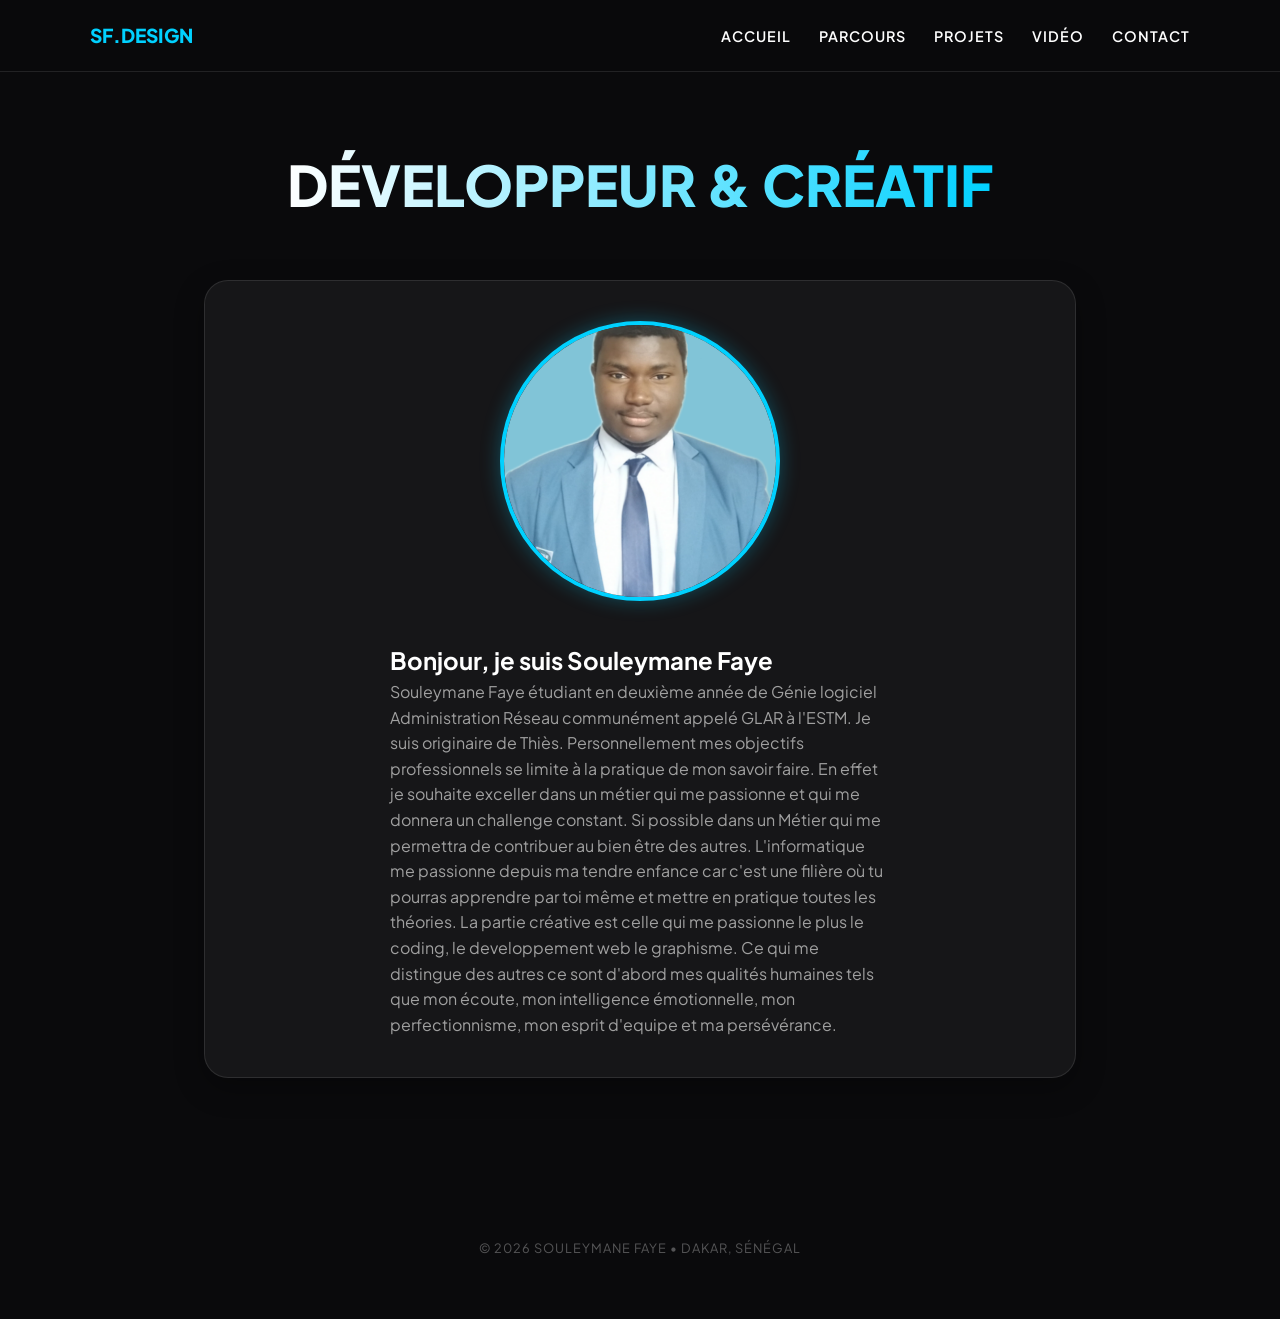
<file: index.html>
<!DOCTYPE html>
<html lang="fr">

<head>
    <meta charset="UTF-8">
    <title>Souleymane Faye | Portfolio</title>
    <link rel="icon" type="image/png" href="images/Logos.ico">
    <link rel="stylesheet" href="style.css">
</head>

<body>
    <nav class="navbar">
        <div class="nav-container">
            <div style="font-weight:800; color:var(--primary); font-size: 1.2rem;">SF.DESIGN</div>
            <div class="nav-links">
                <a href="index.html">Accueil</a>
                <a href="about.html">Parcours</a>
                <a href="projects.html">Projets</a>
                <a href="video.html">Vidéo</a>
                <a href="contact.html">Contact</a>
            </div>
        </div>
    </nav>
    <main>
        <h1>DÉVELOPPEUR & CRÉATIF</h1>
        <section>
            <div class="hero-content">
                <img src="./images/photos.png" alt="Souleymane Faye" class="profile-img">
                <div style="max-width: 500px;">
                    <h2 style="text-align: left;">Bonjour, je suis Souleymane Faye</h2>
                    <p style="text-align: left; color: var(--text-dim);">
                        Souleymane Faye étudiant en deuxième année de Génie logiciel Administration Réseau communément
                        appelé GLAR à l'ESTM. Je
                        suis originaire de Thiès. Personnellement mes objectifs professionnels se limite à la pratique
                        de mon savoir faire. En
                        effet je souhaite exceller dans un métier qui me passionne et qui me donnera un challenge
                        constant. Si possible dans un
                        Métier qui me permettra de contribuer au bien être des autres. L'informatique me passionne
                        depuis ma tendre enfance car
                        c'est une filière où tu pourras apprendre par toi même et mettre en pratique toutes les
                        théories. La partie créative est
                        celle qui me passionne le plus le coding, le developpement web le graphisme. Ce qui me distingue
                        des autres ce sont
                        d'abord mes qualités humaines tels que mon écoute, mon intelligence émotionnelle, mon
                        perfectionnisme, mon esprit
                        d'equipe et ma persévérance.
                    </p>
                </div>
            </div>
        </section>
    </main>
    <footer>© 2026 SOULEYMANE FAYE • DAKAR, SÉNÉGAL</footer>
</body>

</html>
</file>
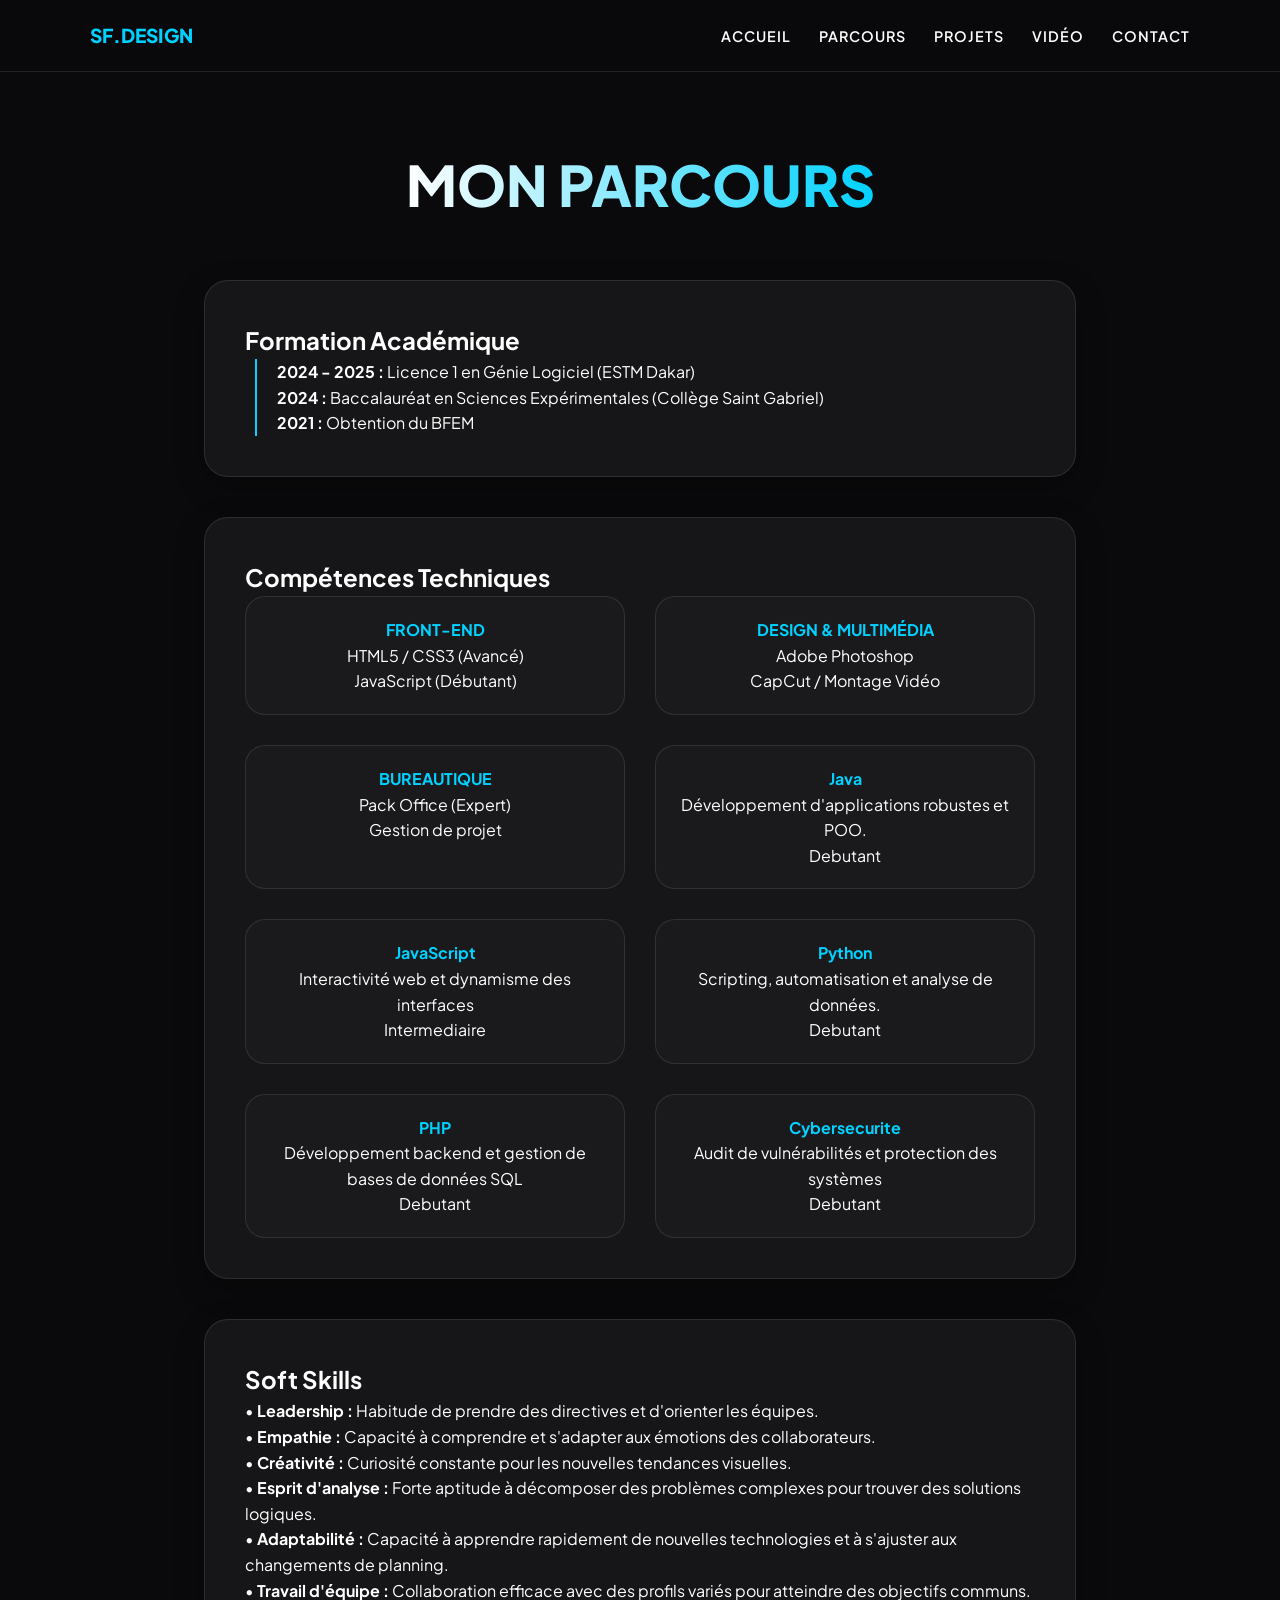
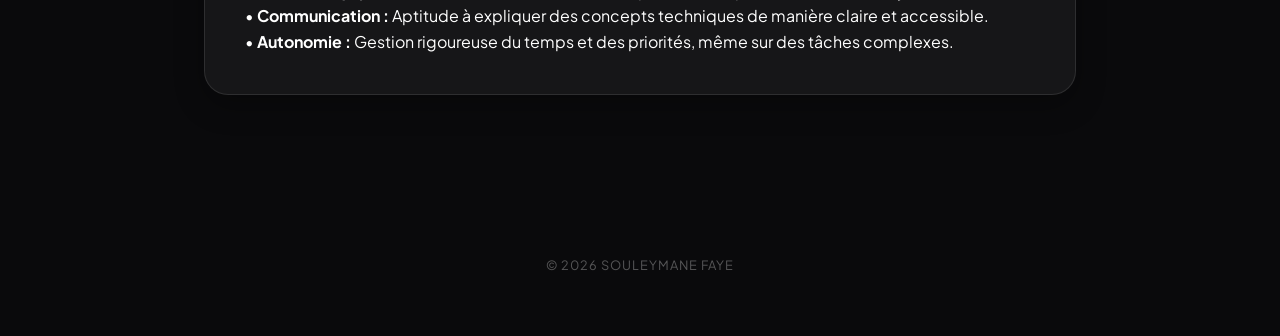
<file: about.html>
<!DOCTYPE html>
<html lang="fr">

<head>
    <meta charset="UTF-8">
    <title>Mon Parcours | Souleymane Faye</title>
    <link rel="icon" type="image/png" href="images/Logos.ico">
    <link rel="stylesheet" href="style.css">
</head>

<body>
    <nav class="navbar">
        <div class="nav-container">
            <div style="font-weight:800; color:var(--primary); font-size: 1.2rem;">SF.DESIGN</div>
            <div class="nav-links">
                <a href="index.html">Accueil</a>
                <a href="about.html">Parcours</a>
                <a href="projects.html">Projets</a>
                <a href="video.html">Vidéo</a>
                <a href="contact.html">Contact</a>
            </div>
        </div>
    </nav>

    <main>
        <h1>MON PARCOURS</h1>

        <section>
            <h2>Formation Académique</h2>
            <div style="border-left: 2px solid var(--primary); padding-left: 20px; margin-left: 10px;">
                <p><strong>2024 - 2025 :</strong> Licence 1 en Génie Logiciel (ESTM Dakar)</p>
                <p><strong>2024 :</strong> Baccalauréat en Sciences Expérimentales (Collège Saint Gabriel)</p>
                <p><strong>2021 :</strong> Obtention du BFEM</p>
            </div>
        </section>

        <section>
            <h2>Compétences Techniques</h2>
            <div class="grid">
                <div class="card" style="padding: 20px; text-align: center;">
                    <h3 style="font-size: 1rem; color: var(--primary);">FRONT-END</h3>
                    <p>HTML5 / CSS3 (Avancé)<br>JavaScript (Débutant)</p>
                </div>
                <div class="card" style="padding: 20px; text-align: center;">
                    <h3 style="font-size: 1rem; color: var(--primary);">DESIGN & MULTIMÉDIA</h3>
                    <p>Adobe Photoshop<br>CapCut / Montage Vidéo</p>
                </div>
                <div class="card" style="padding: 20px; text-align: center;">
                    <h3 style="font-size: 1rem; color: var(--primary);">BUREAUTIQUE</h3>
                    <p>Pack Office (Expert)<br>Gestion de projet</p>
                </div>
                <div class="card" style="padding: 20px; text-align: center;">
                    <h3 style="font-size: 1rem; color: var(--primary);">Java</h3>
                    <p>Développement d'applications robustes et POO.<br>Debutant</p>
                </div>
                <div class="card" style="padding: 20px; text-align: center;">
                    <h3 style="font-size: 1rem; color: var(--primary);">JavaScript</h3>
                    <p>Interactivité web et dynamisme des interfaces<br>Intermediaire</p>
                </div>
                <div class="card" style="padding: 20px; text-align: center;">
                    <h3 style="font-size: 1rem; color: var(--primary);">Python</h3>
                    <p>Scripting, automatisation et analyse de données.<br>Debutant</p>
                </div>
                <div class="card" style="padding: 20px; text-align: center;">
                    <h3 style="font-size: 1rem; color: var(--primary);">PHP</h3>
                    <p>Développement backend et gestion de bases de données SQL<br>Debutant</p>
                </div>
                <div class="card" style="padding: 20px; text-align: center;">
                    <h3 style="font-size: 1rem; color: var(--primary);">Cybersecurite</h3>
                    <p>Audit de vulnérabilités et protection des systèmes<br>Debutant</p>
                </div>

        </section>

        <section>
            <h2>Soft Skills</h2>
            <p>• <strong>Leadership :</strong> Habitude de prendre des directives et d'orienter les équipes.</p>
            <p>• <strong>Empathie :</strong> Capacité à comprendre et s'adapter aux émotions des collaborateurs.</p>
            <p>• <strong>Créativité :</strong> Curiosité constante pour les nouvelles tendances visuelles.</p>
            <p>• <strong>Esprit d'analyse :</strong> Forte aptitude à décomposer des problèmes complexes pour trouver
                des solutions
                logiques.</p>
            <p>• <strong>Adaptabilité :</strong> Capacité à apprendre rapidement de nouvelles technologies et à
                s'ajuster aux
                changements de planning.</p>
            <p>• <strong>Travail d'équipe :</strong> Collaboration efficace avec des profils variés pour atteindre des
                objectifs
                communs.</p>
            <p>• <strong>Communication :</strong> Aptitude à expliquer des concepts techniques de manière claire et
                accessible.</p>
            <p>• <strong>Autonomie :</strong> Gestion rigoureuse du temps et des priorités, même sur des tâches
                complexes.</p>
        </section>
    </main>

    <footer>© 2026 SOULEYMANE FAYE</footer>
</body>

</html>
</file>
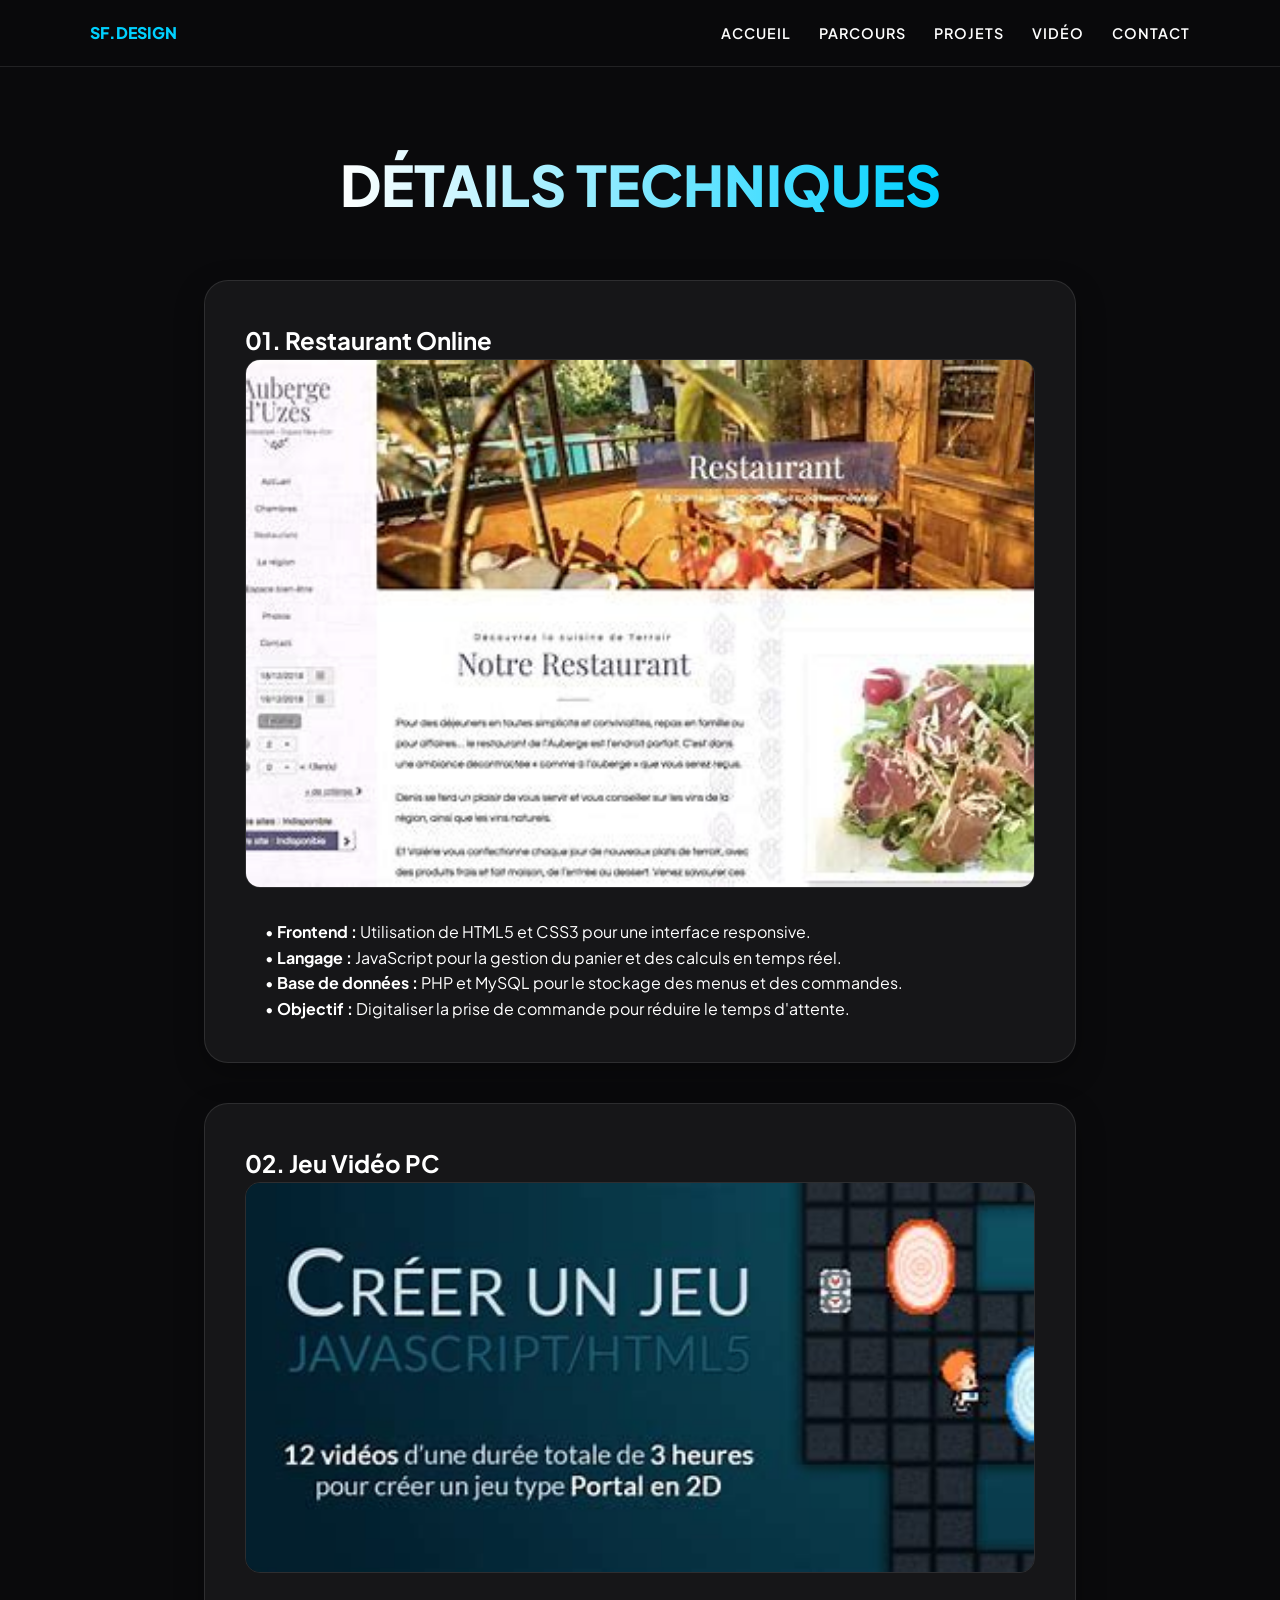
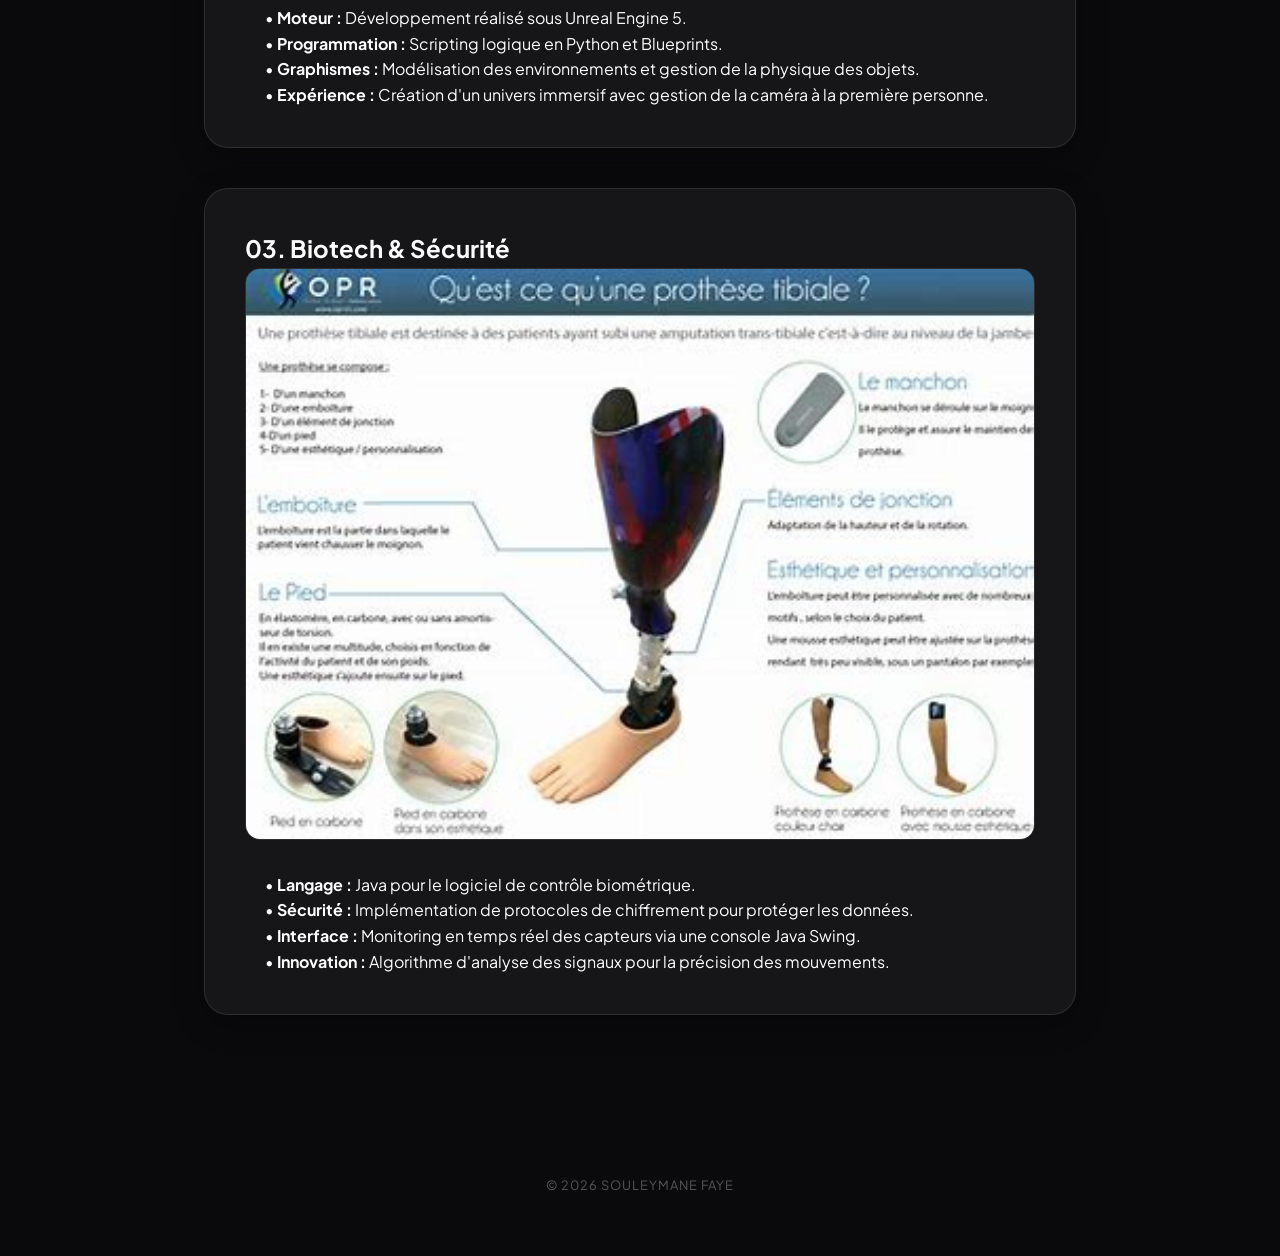
<file: grand.html>
<!DOCTYPE html>
<html lang="fr">

<head>
    <meta charset="UTF-8">
    <title>Détails Projets | SF.DESIGN</title>
    <link rel="icon" type="image/png" href="images/Logos.ico">
    <link rel="stylesheet" href="style.css">
</head>

<body>
    <nav class="navbar">
        <div class="nav-container">
            <div style="font-weight:800; color:var(--primary);">SF.DESIGN</div>
            <div class="nav-links">
                <a href="index.html">Accueil</a>
                <a href="about.html">Parcours</a>
                <a href="projects.html">Projets</a>
                <a href="video.html">Vidéo</a>
                <a href="contact.html">Contact</a>
            </div>
        </div>
    </nav>

    <main>
        <h1>DÉTAILS TECHNIQUES</h1>

        <section id="resto">
            <h2>01. Restaurant Online</h2>
            <img src="./images/resto exo.jpg" alt="Aperçu Restaurant"
                style="width: 100%; border-radius: 15px; margin-bottom: 25px; border: 1px solid var(--border);">

            <div style="padding-left: 20px;">
                <p>• <strong>Frontend :</strong> Utilisation de HTML5 et CSS3 pour une interface responsive.</p>
                <p>• <strong>Langage :</strong> JavaScript pour la gestion du panier et des calculs en temps réel.</p>
                <p>• <strong>Base de données :</strong> PHP et MySQL pour le stockage des menus et des commandes.</p>
                <p>• <strong>Objectif :</strong> Digitaliser la prise de commande pour réduire le temps d'attente.</p>
            </div>
        </section>

        <section id="jeu">
            <h2>02. Jeu Vidéo PC</h2>
            <img src="./images/jeu exe.jpg" alt="Aperçu Jeu"
                style="width: 100%; border-radius: 15px; margin-bottom: 25px; border: 1px solid var(--border);">

            <div style="padding-left: 20px;">
                <p>• <strong>Moteur :</strong> Développement réalisé sous Unreal Engine 5.</p>
                <p>• <strong>Programmation :</strong> Scripting logique en Python et Blueprints.</p>
                <p>• <strong>Graphismes :</strong> Modélisation des environnements et gestion de la physique des objets.
                </p>
                <p>• <strong>Expérience :</strong> Création d'un univers immersif avec gestion de la caméra à la
                    première personne.</p>
            </div>
        </section>

        <section id="pro">
            <h2>03. Biotech & Sécurité</h2>
            <img src="./images/pro exe.jpg" alt="Aperçu Sécurité"
                style="width: 100%; border-radius: 15px; margin-bottom: 25px; border: 1px solid var(--border);">

            <div style="padding-left: 20px;">
                <p>• <strong>Langage :</strong> Java pour le logiciel de contrôle biométrique.</p>
                <p>• <strong>Sécurité :</strong> Implémentation de protocoles de chiffrement pour protéger les données.
                </p>
                <p>• <strong>Interface :</strong> Monitoring en temps réel des capteurs via une console Java Swing.</p>
                <p>• <strong>Innovation :</strong> Algorithme d'analyse des signaux pour la précision des mouvements.
                </p>
            </div>
        </section>
    </main>

    <footer>© 2026 SOULEYMANE FAYE</footer>
</body>

</html>
</file>
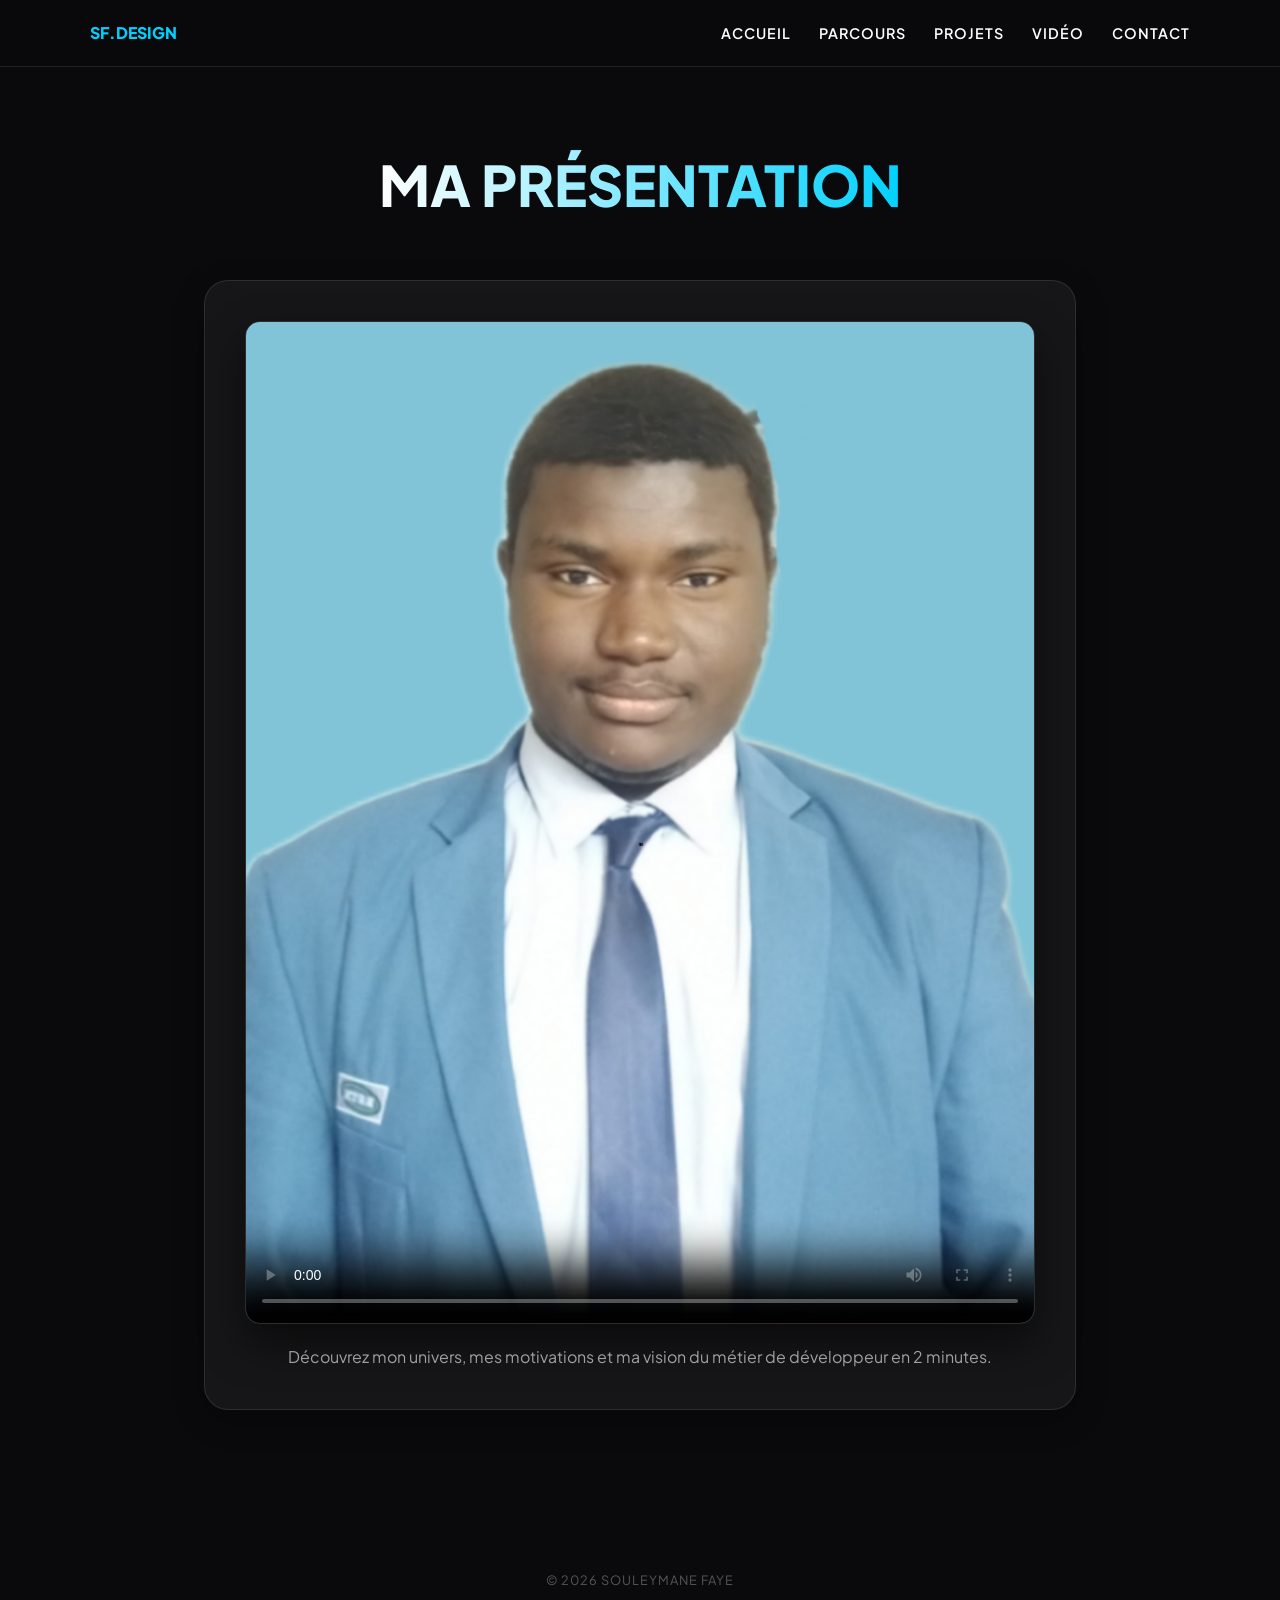
<file: video.html>
<!DOCTYPE html>
<html lang="fr">

<head>
    <meta charset="UTF-8">
    <title>Présentation Vidéo | SF</title>
    <link rel="icon" type="image/png" href="images/Logos.ico">
    <link rel="stylesheet" href="style.css">
</head>

<body>
    <nav class="navbar">
        <div class="nav-container">
            <div style="font-weight:800; color:var(--primary);">SF.DESIGN</div>
            <div class="nav-links">
                <a href="index.html">Accueil</a>
                <a href="about.html">Parcours</a>
                <a href="projects.html">Projets</a>
                <a href="video.html">Vidéo</a>
                <a href="contact.html">Contact</a>
            </div>
        </div>
    </nav>
    <main>
        <h1>MA PRÉSENTATION</h1>
        <section>
            <div class="video-wrapper">
                <video controls poster="./images/photos.png">
                    <source src="./videos/WhatsApp Vidéo 2025-03-21 à 02.57.13_a59173d0.mp4" type="video/mp4">
                    Votre navigateur ne supporte pas la vidéo.
                </video>
            </div>
            <p style="margin-top: 20px; text-align: center; color: var(--text-dim);">
                Découvrez mon univers, mes motivations et ma vision du métier de développeur en 2 minutes.
            </p>
        </section>
    </main>
    <footer>© 2026 SOULEYMANE FAYE</footer>
</body>

</html>
</file>
<file: style.css>
@import url('https://fonts.googleapis.com/css2?family=Plus+Jakarta+Sans:wght@300;400;600;800&display=swap');

:root {
    --primary: #00d1ff;
    --bg: #0a0a0c;
    --card: rgba(255, 255, 255, 0.05);
    --border: rgba(255, 255, 255, 0.1);
    --text: #ffffff;
    --text-dim: #a0a0a0;
}

* {
    margin: 0;
    padding: 0;
    box-sizing: border-box;
}

body {
    background: var(--bg);
    color: var(--text);
    font-family: 'Plus Jakarta Sans', sans-serif;
    line-height: 1.6;
}

/* NAVIGATION ULTRA-PROPRE */
.navbar {
    position: fixed;
    top: 0;
    width: 100%;
    background: rgba(10, 10, 12, 0.95);
    backdrop-filter: blur(15px);
    border-bottom: 1px solid var(--border);
    z-index: 1000;
    padding: 20px 0;
}

.nav-container {
    width: 90%;
    max-width: 1100px;
    margin: 0 auto;
    display: flex;
    justify-content: space-between;
    align-items: center;
}

.nav-links a {
    color: white;
    text-decoration: none;
    margin-left: 25px;
    font-weight: 600;
    transition: 0.3s;
    font-size: 0.9rem;
    text-transform: uppercase;
    letter-spacing: 1px;
}

.nav-links a:hover {
    color: var(--primary);
}

/* STRUCTURE & CENTRAGE */
main {
    padding: 140px 5% 60px;
    max-width: 1000px;
    margin: 0 auto;
    display: flex;
    flex-direction: column;
    align-items: center;
    /* Centre tout le contenu horizontalement */
}

h1 {
    font-size: clamp(2rem, 8vw, 3.5rem);
    text-align: center;
    margin-bottom: 50px;
    font-weight: 800;
    background: linear-gradient(to right, #fff, var(--primary));
    -webkit-background-clip: text;
    -webkit-text-fill-color: transparent;
}

section {
    background: var(--card);
    border: 1px solid var(--border);
    border-radius: 24px;
    padding: 40px;
    margin-bottom: 40px;
    width: 100%;
    /* S'adapte au main centré */
    box-shadow: 0 10px 30px rgba(0, 0, 0, 0.3);
}

/* PAGE ACCUEIL : PHOTO & TEXTE */
.hero-content {
    display: flex;
    gap: 40px;
    align-items: center;
    justify-content: center;
    flex-wrap: wrap;
    text-align: center;
}

.profile-img {
    width: 280px;
    height: 280px;
    border-radius: 50%;
    /* Cercle parfait */
    border: 4px solid var(--primary);
    object-fit: cover;
    box-shadow: 0 0 20px rgba(0, 209, 255, 0.3);
}

/* PAGE VIDEO : CENTRAGE TOTAL */
.video-wrapper {
    display: flex;
    justify-content: center;
    align-items: center;
    width: 100%;
}

video {
    width: 100%;
    max-width: 800px;
    border-radius: 15px;
    border: 1px solid var(--border);
    box-shadow: 0 20px 40px rgba(0, 0, 0, 0.5);
}

/* PAGE CONTACT : ICONES & FORMULAIRE */
.contact-container {
    display: grid;
    grid-template-columns: repeat(auto-fit, minmax(300px, 1fr));
    gap: 40px;
    width: 100%;
}

.contact-info {
    display: flex;
    flex-direction: column;
    gap: 20px;
}

.info-item {
    display: flex;
    align-items: center;
    gap: 15px;
}

.info-item img {
    width: 24px;
    height: 24px;
    filter: invert(1);
    /* Rend les icônes noires blanches */
}

.form-group {
    margin-bottom: 20px;
}

input,
textarea {
    width: 100%;
    padding: 15px;
    background: rgba(255, 255, 255, 0.03);
    border: 1px solid var(--border);
    border-radius: 12px;
    color: white;
    font-family: inherit;
}

button {
    background: var(--primary);
    color: #000;
    font-weight: 800;
    border: none;
    padding: 18px;
    border-radius: 12px;
    cursor: pointer;
    width: 100%;
    transition: 0.3s;
}

button:hover {
    transform: scale(1.02);
    background: #fff;
}

/* GRILLE PROJETS (projects.html) */
.grid {
    display: grid;
    grid-template-columns: repeat(auto-fit, minmax(300px, 1fr));
    gap: 30px;
    width: 100%;
}

.card {
    background: rgba(255, 255, 255, 0.02);
    border-radius: 20px;
    border: 1px solid var(--border);
    overflow: hidden;
    transition: 0.4s;
}

.card:hover {
    transform: translateY(-10px);
    border-color: var(--primary);
}

.card img {
    width: 100%;
    height: 220px;
    object-fit: cover;
}

.card-body {
    padding: 25px;
}

footer {
    text-align: center;
    padding: 60px;
    opacity: 0.3;
    font-size: 0.8rem;
    letter-spacing: 1px;
}
/* --- Styles des Formulaires (Version Finale Corrigée) --- */

.request-container {
    margin-top: 40px;
    padding: 30px;
}

.form-title {
    color: var(--primary);
    margin-bottom: 25px;
    font-size: 1.5rem;
}

.input-group {
    margin-bottom: 20px;
    display: flex;
    flex-direction: column;
}

.input-group label {
    margin-bottom: 10px;
    color: var(--primary);
    font-weight: 600;
}

/* Style des champs de saisie - Correction de visibilité du texte */
input[type="text"],
input[type="date"],
input[type="email"],
select,
textarea {
    padding: 12px 15px;
    background-color: #0f0f0f;
    border: 1px solid #2a2a2a;
    border-radius: 10px;
    color: #ffffff !important;
    /* Force l'écriture en blanc */
    font-family: inherit;
    font-size: 1rem;
    transition: all 0.3s ease;
}

input:focus,
select:focus,
textarea:focus {
    outline: none;
    border-color: var(--primary);
    background-color: #1a1a1a;
    /* Légère éclaircie au clic */
}

/* Bouton Envoyer du formulaire contact */
.submit-button {
    background-color: var(--primary);
    color: #000;
    padding: 15px;
    border: none;
    border-radius: 10px;
    font-weight: 800;
    cursor: pointer;
    text-transform: uppercase;
    letter-spacing: 1px;
}

/* --- Correction de la Barre de Recherche --- */

.search-wrapper {
    display: flex;
    /* Aligne l'input et le bouton sur la même ligne */
    background-color: #0f0f0f;
    border: 1px solid #333;
    border-radius: 50px;
    overflow: hidden;
    height: 50px;
    /* On fixe une hauteur pour que ce soit propre */
}

.search-wrapper input {
    flex: 1;
    /* L'input prend tout l'espace libre à gauche */
    background: transparent !important;
    border: none !important;
    padding: 0 20px;
    color: white !important;
    font-size: 1rem;
    outline: none;
    min-width: 0;
    /* Important pour éviter que l'input ne pousse le bouton dehors */
}

.search-button {
    width: auto;
    /* Le bouton ne prend que la place de son texte */
    padding: 0 30px;
    background: var(--primary);
    border: none;
    color: black;
    font-weight: bold;
    cursor: pointer;
    height: 100%;
    /* Prend toute la hauteur de la barre */
    border-radius: 0 50px 50px 0;
    /* Arrondi seulement à droite */
}
</file>
